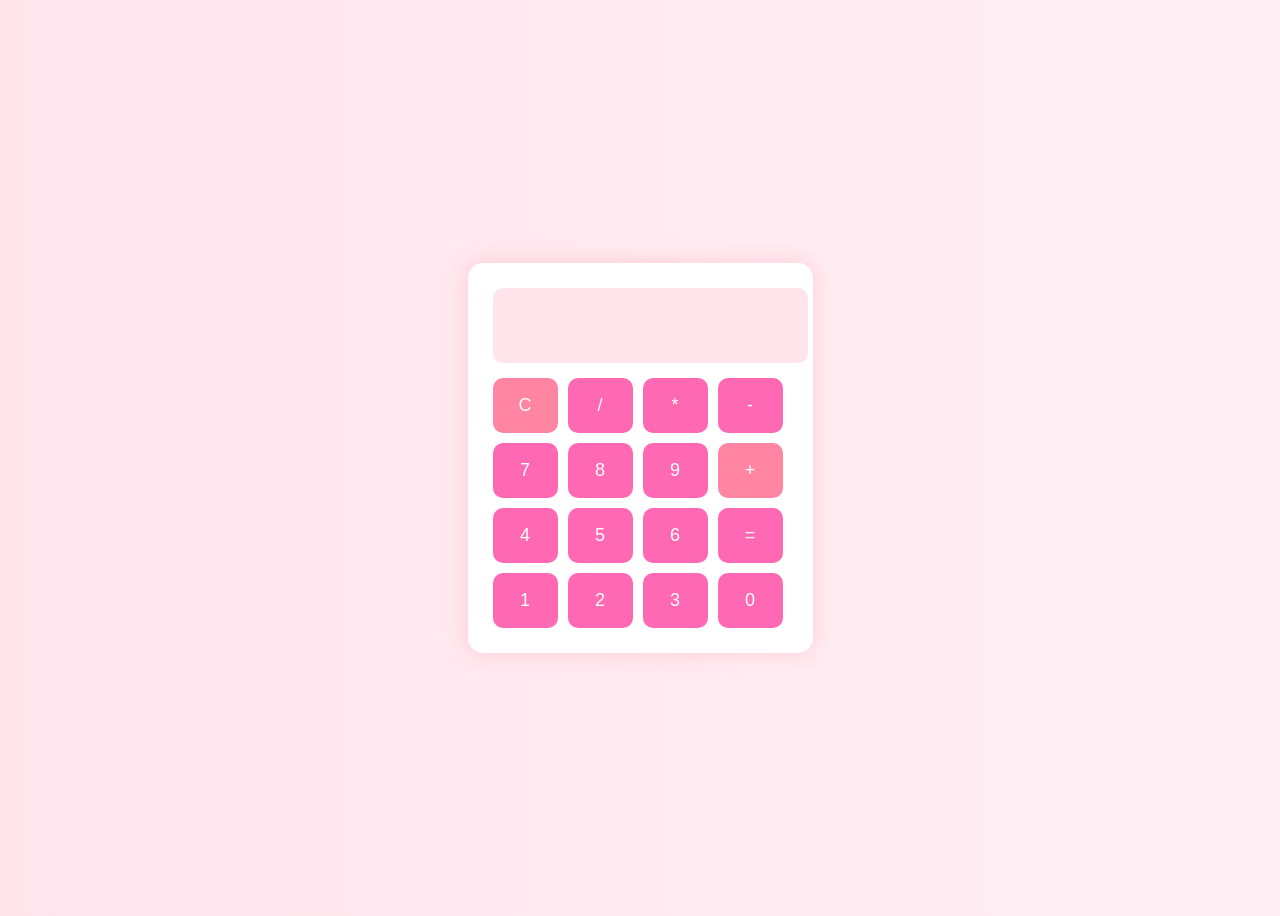
<file: Task_calculator/index.html>
<!DOCTYPE html>
<html lang="en">
<head>
  <meta charset="UTF-8">
  <title>Cute Calculator</title>
  <link rel="stylesheet" href="style.css">
</head>
<body>

  <div class="calculator">
    <input type="text" id="display" disabled>

    <div class="buttons">
      <button onclick="clearDisplay()">C</button>
      <button onclick="appendValue('/')">/</button>
      <button onclick="appendValue('*')">*</button>
      <button onclick="appendValue('-')">-</button>

      <button onclick="appendValue('7')">7</button>
      <button onclick="appendValue('8')">8</button>
      <button onclick="appendValue('9')">9</button>
      <button onclick="appendValue('+')">+</button>

      <button onclick="appendValue('4')">4</button>
      <button onclick="appendValue('5')">5</button>
      <button onclick="appendValue('6')">6</button>
      <button onclick="calculate()">=</button>

      <button onclick="appendValue('1')">1</button>
      <button onclick="appendValue('2')">2</button>
      <button onclick="appendValue('3')">3</button>
      <button onclick="appendValue('0')">0</button>
    </div>
  </div>

  <script src="script.js"></script>

</body>
</html>
</file>
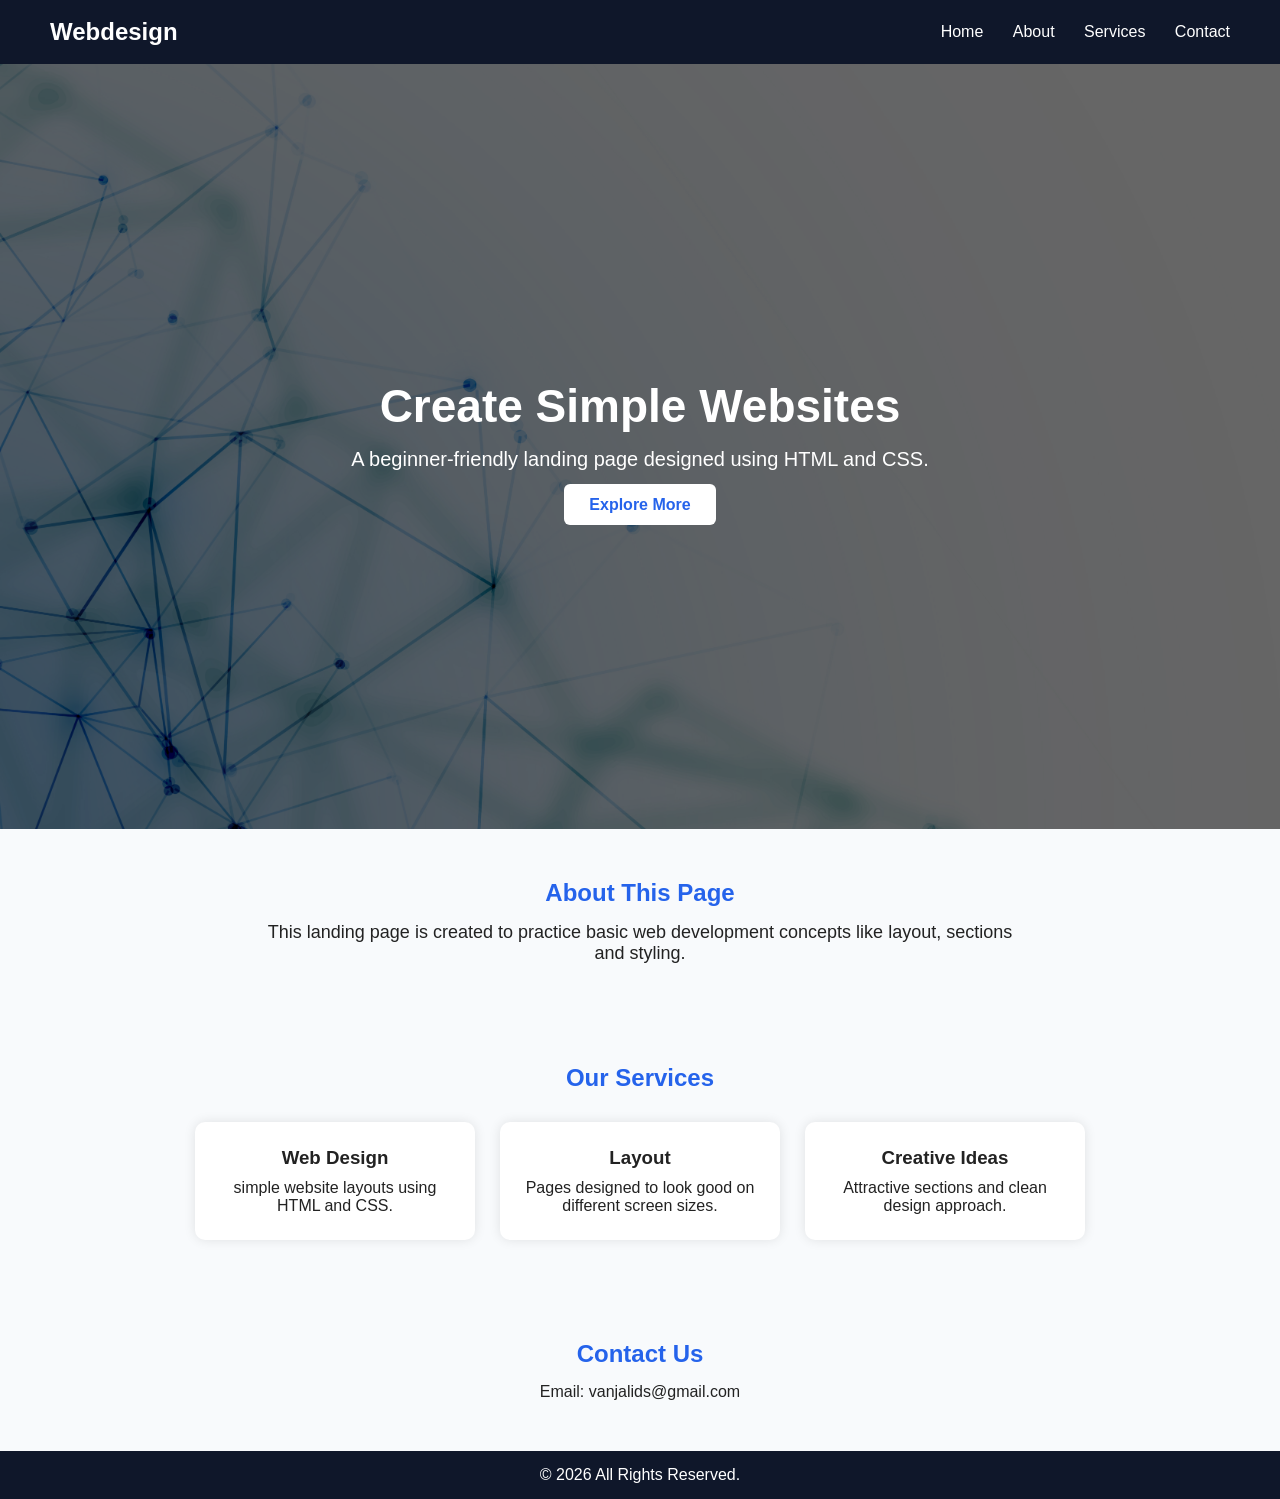
<file: task_Landingpage/index.html>
<!DOCTYPE html>
<html lang="en">
<head>
  <meta charset="UTF-8">
  <meta name="viewport" content="width=device-width, initial-scale=1.0">
  <title>Landing Page</title>
  <link rel="stylesheet" href="style.css">
</head>
<body>

  <header>
    <h2 class="logo">Webdesign</h2>
    <nav>
      <a href="#">Home</a>
      <a href="#about">About</a>
      <a href="#services">Services</a>
      <a href="#contact">Contact</a>
    </nav>
  </header>

  <section class="hero">
    <div class="hero-content">
      <h1>Create Simple Websites</h1>
      <p>A beginner-friendly landing page designed using HTML and CSS.</p>
      <a href="#services" class="btn">Explore More</a>
    </div>
  </section>
  <section id="about" class="about">
    <h2>About This Page</h2>
    <p>
      This landing page is created to practice basic web development concepts like layout,
      sections and styling.
    </p>
  </section>
  <section id="services" class="services">
    <h2>Our Services</h2>

    <div class="service-box">
      <div class="card">
        <h3>Web Design</h3>
        <p> simple website layouts using HTML and CSS.</p>
      </div>

      <div class="card">
        <h3>Layout</h3>
        <p>Pages designed to look good on different screen sizes.</p>
      </div>

      <div class="card">
        <h3>Creative Ideas</h3>
        <p>Attractive sections and clean design approach.</p>
      </div>
    </div>
  </section>

  <!-- Contact -->
  <section id="contact" class="contact">
    <h2>Contact Us</h2>
    <p>Email: vanjalids@gmail.com</p>
  </section>

  <footer>
    <p>© 2026 All Rights Reserved.</p>
  </footer>

</body>
</html>
</file>
<file: Task_calculator/style.css>
body {
  background: linear-gradient(to right, #ffe4ec, #fff0f5);
  display: flex;
  justify-content: center;
  align-items: center;
  height: 100vh;
  font-family: Arial;
}

.calculator {
  background: white;
  padding: 25px;
  border-radius: 15px;
  box-shadow: 0 0 20px rgba(255, 182, 193, 0.6);
}

#display {
  width: 100%;
  height: 55px;
  font-size: 22px;
  margin-bottom: 15px;
  text-align: right;
  padding: 10px;
  border: none;
  border-radius: 10px;
  background: #ffe4ec;
  color: #333;
}

.buttons {
  display: grid;
  grid-template-columns: repeat(4, 65px);
  gap: 10px;
}

button {
  height: 55px;
  font-size: 18px;
  border: none;
  border-radius: 10px;
  background: #ff69b4;
  color: white;
  cursor: pointer;
  transition: 0.3s;
}

button:hover {
  background: #ff1493;
}

/* Special buttons */
button:nth-child(1) {
  background: #ff85a2; /* Clear button */
}

button:nth-child(1):hover {
  background: #ff5c8a;
}

button:nth-child(8) {
  background: #ff85a2; /* equals button */
}

button:nth-child(8):hover {
  background: #ff5c8a;
}
</file>
<file: task_Landingpage/style.css>
* {
  margin: 0;
  padding: 0;
  box-sizing: border-box;
  font-family: Arial, sans-serif;
}

body {
  background: #f8fafc;
  color: #222;
}


header {
  display: flex;
  justify-content: space-between;
  align-items: center;
  padding: 18px 50px;
  background: #0f172a;
  color: white;
}

.logo {
  font-size: 24px;
}

nav a {
  color: white;
  text-decoration: none;
  margin-left: 25px;
  font-size: 16px;
}

nav a:hover {
  color: #38bdf8;
}

.hero {
  height: 85vh;
  background: url("bg.jpg") no-repeat center center/cover;
  display: flex;
  align-items: center;
  justify-content: center;
  text-align: center;
  color: white;
  position: relative;
}

.hero::before {
  content: "";
  position: absolute;
  width: 100%;
  height: 100%;
  background: rgba(0, 0, 0, 0.6);
  top: 0;
  left: 0;
}

.hero-content {
  position: relative;
  z-index: 1;
}

.hero-content h1 {
  font-size: 46px;
  margin-bottom: 15px;
}

.hero-content p {
  font-size: 20px;
  margin-bottom: 25px;
}

.btn {
  background: white;
  color: #2563eb;
  padding: 12px 25px;
  text-decoration: none;
  border-radius: 6px;
  font-weight: bold;
}

.btn:hover {
  background: #dbeafe;
}


.about,
.services,
.contact {
  padding: 50px 20px;
  text-align: center;
}

.about h2,
.services h2,
.contact h2 {
  color: #2563eb;
  margin-bottom: 15px;
}

.about p {
  max-width: 750px;
  margin: auto;
  font-size: 18px;
}
.service-box {
  display: flex;
  justify-content: center;
  gap: 25px;
  margin-top: 30px;
  flex-wrap: wrap;
}

.card {
  background: white;
  width: 280px;
  padding: 25px;
  border-radius: 10px;
  box-shadow: 0 0 12px rgba(0,0,0,0.1);
}

.card h3 {
  margin-bottom: 10px;
}


footer {
  background: #0f172a;
  color: white;
  text-align: center;
  padding: 15px;
}
</file>
